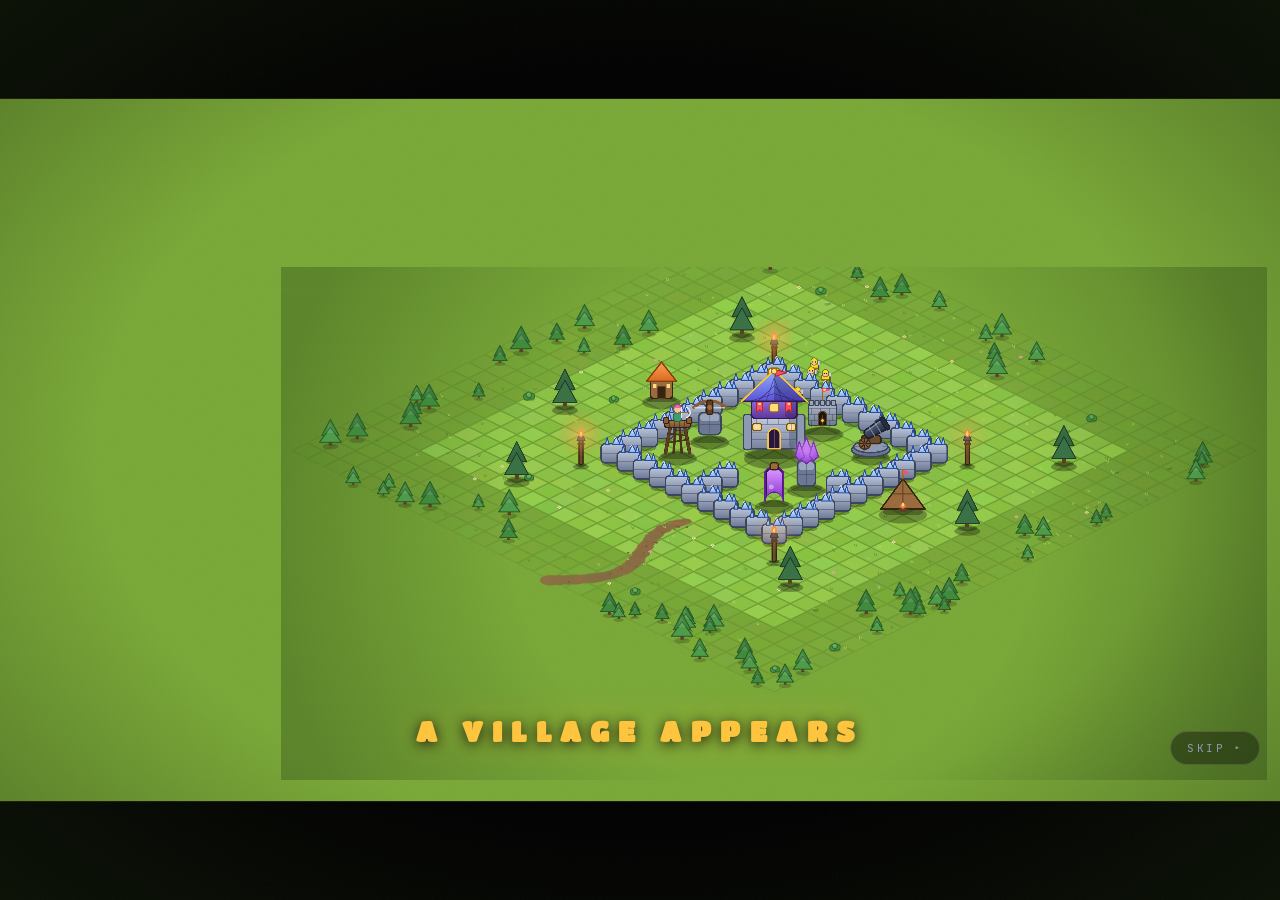
<file: index.html>
<!DOCTYPE html>
<html lang="en">
<head>
<meta charset="UTF-8">
<meta name="viewport" content="width=device-width, initial-scale=1.0, maximum-scale=1.0, user-scalable=no, viewport-fit=cover">
<title>Divy Singhvi — Product Engineer · Raid My Base</title>
<meta name="description" content="Divy Singhvi — product engineer at Gradr, Kubernetes (Minikube) contributor, builder of a 5,000-user Chrome extension. His portfolio is a playable village: read the profile in one click, or raid the base and loot it.">
<meta name="theme-color" content="#10173A">
<meta property="og:title" content="Divy Singhvi — Product Engineer · Raid My Base">
<meta property="og:description" content="Product engineer @ Gradr · Kubernetes contributor · TH15 chief. Read the profile — or three-star it.">
<meta property="og:image" content="https://divy-three-stars.vercel.app/og.png">
<meta property="og:image:width" content="1200">
<meta property="og:image:height" content="630">
<meta name="twitter:card" content="summary_large_image">
<meta name="twitter:image" content="https://divy-three-stars.vercel.app/og.png">
<link rel="icon" href="data:image/svg+xml,%3Csvg xmlns='http://www.w3.org/2000/svg' viewBox='0 0 100 100'%3E%3Cpath d='M50 4 92 18v34c0 26-20 38-42 44C28 90 8 78 8 52V18Z' fill='%2310173A' stroke='%23FFC53D' stroke-width='6'/%3E%3Ctext x='50' y='63' font-size='38' font-family='Arial Black' font-weight='900' fill='%23FFC53D' text-anchor='middle'%3EDS%3C/text%3E%3C/svg%3E">
<link rel="preconnect" href="https://fonts.googleapis.com">
<link rel="preconnect" href="https://fonts.gstatic.com" crossorigin>
<link href="https://fonts.googleapis.com/css2?family=Titan+One&family=Nunito:wght@400;700;800;900&family=JetBrains+Mono:wght@500;700&display=swap" rel="stylesheet">
<link rel="stylesheet" href="styles.css?v=9">
</head>
<body>

<!-- ══════════════ LOADING SCREEN ══════════════ -->
<div class="loader" id="loader" aria-hidden="true">
  <div class="loader-sky"></div>
  <div class="loader-sun"></div>
  <div class="loader-cloud c1"></div>
  <div class="loader-cloud c2"></div>
  <div class="loader-cloud c3"></div>
  <div class="loader-ground"></div>
  <div class="loader-pines" aria-hidden="true"><i></i><i></i><i></i><i></i><i></i><i></i><i></i></div>
  <svg class="loader-shield" viewBox="0 0 100 100" aria-hidden="true">
    <path d="M50 4 92 18v34c0 26-20 38-42 44C28 90 8 78 8 52V18Z" fill="#10173A" stroke="#FFC53D" stroke-width="6"/>
    <text x="50" y="63" font-size="36" font-weight="900" fill="#FFC53D" text-anchor="middle" font-family="Titan One, sans-serif">DS</text>
  </svg>
  <div class="loader-name">DIVY&nbsp;SINGHVI</div>
  <div class="loader-sub">CHIEF OF THE BASE</div>
  <div class="loader-bar"><i id="loaderBar"></i></div>
  <p class="loader-tip" id="loaderTip">Tip: real chiefs know the code.</p>
  <div class="loader-pct mono" id="loaderPct">0%</div>
</div>

<!-- ══════════════ HUD ══════════════ -->
<header class="hud" id="hud" aria-hidden="true">
  <a class="hud-logo" href="#" id="hudHome" aria-label="Divy Singhvi">
    <svg viewBox="0 0 100 100" class="hud-shield" aria-hidden="true"><path d="M50 4 92 18v34c0 26-20 38-42 44C28 90 8 78 8 52V18Z" fill="#10173A" stroke="#FFC53D" stroke-width="6"/><text x="50" y="63" font-size="36" font-weight="900" fill="#FFC53D" text-anchor="middle" font-family="Titan One, sans-serif">DS</text></svg>
    <span class="hud-name">DIVY&nbsp;SINGHVI</span>
  </a>

  <div class="hud-center">
    <div class="hud-phase" id="phaseLabel">SCOUTING THE BASE</div>
    <div class="hud-timer mono" id="timer">3:00</div>
  </div>

  <div class="hud-right">
    <div class="hud-loot mono" title="Gold looted"><i class="dot dot-gold"></i><span id="goldCount">0</span></div>
    <div class="hud-loot mono" title="Elixir looted"><i class="dot dot-elixir"></i><span id="elixirCount">0</span></div>
    <div class="hud-stars" id="hudStars" aria-label="stars earned">
      <svg viewBox="0 0 60 58" class="hud-star" id="star1"><path d="M30 2 L37.8 20.5 L57.8 22.2 L42.6 35.4 L47.1 55 L30 44.6 L12.9 55 L17.4 35.4 L2.2 22.2 L22.2 20.5 Z" fill="url(#sg)" stroke="#9A6A0E" stroke-width="2.5"/><defs><linearGradient id="sg" x1="0" y1="0" x2="0" y2="1"><stop offset="0" stop-color="#FFDE7A"/><stop offset="1" stop-color="#D89A1B"/></linearGradient></defs></svg>
      <svg viewBox="0 0 60 58" class="hud-star" id="star2"><path d="M30 2 L37.8 20.5 L57.8 22.2 L42.6 35.4 L47.1 55 L30 44.6 L12.9 55 L17.4 35.4 L2.2 22.2 L22.2 20.5 Z" fill="url(#sg)" stroke="#9A6A0E" stroke-width="2.5"/></svg>
      <svg viewBox="0 0 60 58" class="hud-star" id="star3"><path d="M30 2 L37.8 20.5 L57.8 22.2 L42.6 35.4 L47.1 55 L30 44.6 L12.9 55 L17.4 35.4 L2.2 22.2 L22.2 20.5 Z" fill="url(#sg)" stroke="#9A6A0E" stroke-width="2.5"/></svg>
    </div>
    <div class="hud-damage mono"><span id="damagePct">0</span>%</div>
    <div class="hud-gems mono" id="hudGems" title="Gems earned"><svg viewBox="0 0 24 24" width="13" height="13" aria-hidden="true"><path d="M12 2l7 6-7 14L5 8z" fill="#59E4E0" stroke="#1E9C99" stroke-width="1.6" stroke-linejoin="round"/></svg> <span id="gemCount">0</span></div>
    <button class="hud-btn hud-btn-profile" id="profileBtn" title="Full profile — the résumé, no raiding required" aria-label="Full profile"><svg viewBox="0 0 24 24" width="14" height="14" aria-hidden="true"><path d="M6 4h12a2 2 0 0 1 2 2v12a2 2 0 0 1-2 2H6a2 2 0 0 1-2-2V6a2 2 0 0 1 2-2z" fill="#F4E7C3" stroke="#7A5000" stroke-width="1.8"/><path d="M8 9h8M8 12.5h8M8 16h5" stroke="#8A6A2E" stroke-width="1.5" stroke-linecap="round"/></svg><span class="hud-btn-label">PROFILE</span></button>
    <button class="hud-btn" id="soundBtn" title="Toggle sound" aria-label="Toggle sound"><span id="soundIcon">♪</span></button>
    <button class="hud-btn" id="logBtn" title="War log" aria-label="War log">☰</button>
    <button class="hud-btn hud-btn-ally" id="allyBtn" title="Request alliance" aria-label="Request alliance">⚔</button>
  </div>
</header>

<!-- ══════════════ THE BATTLEFIELD ══════════════ -->
<canvas id="world" aria-label="The village battlefield. Deploy troops by tapping the grass."></canvas>

<div class="deploy-cursor" id="deployCursor" aria-hidden="true"></div>

<!-- ══════════════ TROOP TRAY ══════════════ -->
<div class="tray" id="tray" aria-hidden="true">
  <div class="tray-army">
    <div class="tray-label mono">ARMY · <span id="housingUsed">0</span>/<span id="housingCap">0</span></div>
    <div class="tray-bar"><i id="housingBar"></i></div>
  </div>
  <div class="tray-troops" id="trayTroops"><!-- injected --></div>
  <button class="tray-end" id="endBtn" title="End raid early">END RAID</button>
</div>

<!-- ══════════════ SCOUT BANNER / CHIEF PROFILE CARD ══════════════ -->
<div class="scout" id="scout" aria-hidden="true">
  <div class="scout-inner">
    <p class="scout-kicker mono">A VILLAGE APPEARS ON THE MAP</p>
    <h1 class="scout-title">DIVY SINGHVI</h1>
    <p class="scout-role">Product Engineer <b>@ Gradr</b> &ensp;·&ensp; Kubernetes Contributor &ensp;·&ensp; TH15 Chief</p>
    <div class="scout-chips">
      <span class="chip"><svg viewBox="0 0 16 16" width="13" height="13" aria-hidden="true"><path fill="currentColor" d="M8 0C3.58 0 0 3.58 0 8c0 3.54 2.29 6.53 5.47 7.59.4.07.55-.17.55-.38 0-.19-.01-.82-.01-1.49-2.01.37-2.53-.49-2.69-.94-.09-.23-.48-.94-.82-1.13-.28-.15-.68-.52-.01-.53.63-.01 1.08.58 1.23.82.72 1.21 1.87.87 2.33.66.07-.52.28-.87.51-1.07-1.78-.2-3.64-.89-3.64-3.95 0-.87.31-1.59.82-2.15-.08-.2-.36-1.02.08-2.12 0 0 .67-.21 2.2.82.64-.18 1.32-.27 2-.27s1.36.09 2 .27c1.53-1.04 2.2-.82 2.2-.82.44 1.1.16 1.92.08 2.12.51.56.82 1.27.82 2.15 0 3.07-1.87 3.75-3.65 3.95.29.25.54.73.54 1.48 0 1.07-.01 1.93-.01 2.2 0 .21.15.46.55.38A8.01 8.01 0 0 0 16 8c0-4.42-3.58-8-8-8"/></svg> Minikube — upstream commits</span>
      <span class="chip"><svg viewBox="0 0 24 24" width="13" height="13" aria-hidden="true"><circle cx="9" cy="8" r="3.4" fill="currentColor"/><circle cx="16.5" cy="9" r="2.7" fill="currentColor" opacity=".65"/><path d="M3 19c.6-3.4 3-5.2 6-5.2s5.4 1.8 6 5.2z" fill="currentColor"/><path d="M14.7 13.6c2.4.2 4.3 1.7 4.8 4.4h-3.4" fill="currentColor" opacity=".65"/></svg> 5,000+ extension users</span>
      <span class="chip"><svg viewBox="0 0 24 24" width="13" height="13" aria-hidden="true"><path d="M7 3h10v2h4c0 4-2 6.5-4.6 7.2A6 6 0 0 1 13 15v3h3v3H8v-3h3v-3a6 6 0 0 1-3.4-2.8C5 11.5 3 9 3 5h4z" fill="currentColor"/></svg> #98 worldwide · WorldQuant IQC</span>
    </div>
    <p class="scout-line">This base is his portfolio. <b>Read it — or raid it.</b></p>
    <div class="scout-actions">
      <button class="scout-btn scout-btn-profile" id="scoutProfile">FULL PROFILE</button>
      <div class="scout-cta" id="scoutCta"><span class="pulse"></span> RAID: PICK A TROOP · TAP THE GRASS</div>
    </div>
    <div class="scout-sublinks mono">
      <a href="story/">story mode</a>&ensp;·&ensp;<a href="mailto:divysinghvi5@gmail.com">contact</a>&ensp;·&ensp;<a href="https://github.com/divysinghvi" target="_blank" rel="noopener">github</a>&ensp;·&ensp;<a href="https://www.linkedin.com/in/divysinghvi/" target="_blank" rel="noopener">linkedin</a>
    </div>
  </div>
</div>

<!-- ══════════════ BUILDING INFO PANEL (the portfolio, inside the mechanic) ══════════════ -->
<aside class="info" id="info" aria-hidden="true">
  <div class="panel-card">
    <button class="info-close" id="infoClose" aria-label="Close">✕</button>
    <div class="info-scroll" id="infoScroll"><!-- injected --></div>
  </div>
</aside>

<!-- ══════════════ FULL PROFILE (the whole résumé — zero gameplay required) ══════════════ -->
<aside class="info profile" id="profile" aria-hidden="true">
  <div class="panel-card">
    <button class="info-close" id="profileClose" aria-label="Close">✕</button>
    <div class="info-scroll" id="profileScroll"><!-- injected --></div>
  </div>
</aside>

<noscript>
  <div style="position:fixed;inset:0;z-index:200;background:#10173A;color:#EDF1FB;padding:8vh 8vw;font-family:sans-serif;overflow:auto">
    <h1>Divy Singhvi — Product Engineer</h1>
    <p>Product Engineer at Gradr (Sweden, remote) · Kubernetes contributor (Minikube) · B.Tech ECE, CTAE Udaipur 2023–2027.</p>
    <p>Built a 5,000+ user price-comparison Chrome extension (FastAPI · Svelte · PostgreSQL) and self-healing microservice infrastructure (Docker · Kubernetes · Prometheus · Grafana). WorldQuant IQC — 2nd prize, #98 worldwide.</p>
    <p>Email: divysinghvi5@gmail.com · <a style="color:#FFC53D" href="https://github.com/divysinghvi">GitHub</a> · <a style="color:#FFC53D" href="https://www.linkedin.com/in/divysinghvi/">LinkedIn</a></p>
    <p>This site is normally a playable village raid — enable JavaScript for the full experience.</p>
  </div>
</noscript>

<!-- ══════════════ BATTLE RESULT ══════════════ -->
<div class="result" id="result" aria-hidden="true">
  <div class="result-card">
    <div class="result-stars" id="resultStars"></div>
    <div class="result-title" id="resultTitle">VILLAGE DESTROYED</div>
    <div class="result-sub" id="resultSub"></div>
    <div class="result-loot">
      <div class="rl"><i class="dot dot-gold"></i><span class="mono" id="rGold">0</span></div>
      <div class="rl"><i class="dot dot-elixir"></i><span class="mono" id="rElixir">0</span></div>
      <div class="rl"><svg viewBox="0 0 24 24" width="15" height="15" aria-hidden="true"><path d="M7 3h10v2h4c0 4-2 6.5-4.6 7.2A6 6 0 0 1 13 15v3h3v3H8v-3h3v-3a6 6 0 0 1-3.4-2.8C5 11.5 3 9 3 5h4z" fill="#FFC53D"/></svg> <span class="mono" id="rTrophies">0</span></div>
      <div class="rl"><svg viewBox="0 0 24 24" width="15" height="15" aria-hidden="true"><path d="M12 1l1.8 6L19 4l-3 5.2 6 .8-5.4 3 3.4 5-6-1.8L12 23l-2-6.8L4 18l3.4-5L2 10l6-.8L5 4l5.2 3z" fill="#FF7A3D"/></svg> <span class="mono" id="rDamage">0%</span></div>
    </div>
    <div class="result-actions">
      <button class="r-btn r-primary" id="raidAgain">RAID AGAIN</button>
      <button class="r-btn r-ally" id="resultProfile">FULL PROFILE</button>
      <button class="r-btn r-share" id="shareBtn">CHALLENGE A FRIEND</button>
      <button class="r-btn r-ghost" id="resultAlly">REQUEST ALLIANCE</button>
    </div>
    <p class="result-hint mono" id="resultHint"></p>
  </div>
</div>

<!-- ══════════════ WAR LOG ══════════════ -->
<div class="warlog" id="warlog" aria-hidden="true">
  <div class="warlog-card">
    <div class="warlog-head">
      <h3>WAR LOG</h3>
      <button class="warlog-close" id="warlogClose">✕</button>
    </div>
    <div class="warlog-body" id="warlogBody"><!-- injected --></div>
    <div class="warlog-foot">
      <div class="wl-stat"><span class="mono" id="wlRaids">0</span><label>RAIDS</label></div>
      <div class="wl-stat"><span class="mono" id="wlStars">0</span><label>★ TOTAL</label></div>
      <div class="wl-stat"><span class="mono" id="wlThree">0</span><label>3-STARS</label></div>
      <div class="wl-stat"><span class="mono" id="wlGems">0</span><label>💎 GEMS</label></div>
      <button class="wl-reset" id="wlReset">RESET VAULT</button>
    </div>
  </div>
</div>

<!-- ══════════════ REQUEST ALLIANCE (contact) ══════════════ -->
<section class="alliance" id="alliance" aria-hidden="true">
  <button class="al-close" id="allyClose" aria-label="Back to the village">✕</button>
  <div class="alliance-inner">
    <p class="al-kicker mono">REQUEST ALLIANCE</p>
    <h2 class="al-title">The builder already has a clan.</h2>
    <p class="al-sub">Happily shipping at Gradr — not looking for a new village. But open-source collabs, side quests, and genuinely hard problems? The gates are open. Replies faster than a rage-quit.</p>
    <a class="al-cta" href="mailto:divysinghvi5@gmail.com">SEND RAID PLANS&ensp;→&ensp;divysinghvi5@gmail.com</a>

    <div class="banner-row">
      <a class="banner" href="https://github.com/divysinghvi" target="_blank" rel="noopener">
        <svg viewBox="0 0 16 16" class="banner-icon" aria-hidden="true"><path fill="currentColor" d="M8 0C3.58 0 0 3.58 0 8c0 3.54 2.29 6.53 5.47 7.59.4.07.55-.17.55-.38 0-.19-.01-.82-.01-1.49-2.01.37-2.53-.49-2.69-.94-.09-.23-.48-.94-.82-1.13-.28-.15-.68-.52-.01-.53.63-.01 1.08.58 1.23.82.72 1.21 1.87.87 2.33.66.07-.52.28-.87.51-1.07-1.78-.2-3.64-.89-3.64-3.95 0-.87.31-1.59.82-2.15-.08-.2-.36-1.02.08-2.12 0 0 .67-.21 2.2.82.64-.18 1.32-.27 2-.27s1.36.09 2 .27c1.53-1.04 2.2-.82 2.2-.82.44 1.1.16 1.92.08 2.12.51.56.82 1.27.82 2.15 0 3.07-1.87 3.75-3.65 3.95.29.25.54.73.54 1.48 0 1.07-.01 1.93-.01 2.2 0 .21.15.46.55.38A8.01 8.01 0 0 0 16 8c0-4.42-3.58-8-8-8"/></svg>
        <span>GitHub</span>
      </a>
      <a class="banner" href="https://www.linkedin.com/in/divysinghvi/" target="_blank" rel="noopener">
        <svg viewBox="0 0 24 24" class="banner-icon" aria-hidden="true"><path fill="currentColor" d="M20.45 20.45h-3.55v-5.57c0-1.33-.03-3.04-1.85-3.04-1.86 0-2.14 1.45-2.14 2.94v5.67H9.35V9h3.41v1.56h.05c.48-.9 1.64-1.85 3.37-1.85 3.6 0 4.27 2.37 4.27 5.46zM5.34 7.43a2.06 2.06 0 1 1 0-4.13 2.06 2.06 0 0 1 0 4.13M7.12 20.45H3.55V9h3.57zM22.22 0H1.77C.79 0 0 .77 0 1.72v20.55C0 23.23.79 24 1.77 24h20.45c.98 0 1.78-.77 1.78-1.73V1.72C24 .77 23.2 0 22.22 0"/></svg>
        <span>LinkedIn</span>
      </a>
      <a class="banner" href="https://divysinghvi.vercel.app" target="_blank" rel="noopener">
        <svg viewBox="0 0 24 24" class="banner-icon" aria-hidden="true"><path fill="currentColor" d="M14 2H6a2 2 0 0 0-2 2v16a2 2 0 0 0 2 2h12a2 2 0 0 0 2-2V8zm4 18H6V4h7v5h5zM8 12h8v2H8zm0 4h8v2H8z"/></svg>
        <span>Resume</span>
      </a>
    </div>
  </div>
  <footer class="footer">
    <p style="margin-bottom:14px"><a class="story-link" href="story/">Prefer to watch? <b>Story Mode</b> — the scroll-film version of this base</a></p>
    <p>Built by Divy Singhvi. Original art, drawn line by line on a canvas — no game assets borrowed.</p>
    <p class="footer-hint mono">real chiefs know: ↑↑↓↓←→←→BA · hogrider · pekka · rage · freeze · ?auto · triple-tap the Town Hall</p>
  </footer>
</section>

<!-- ══════════════ OVERLAYS ══════════════ -->
<div class="toast-zone" id="toastZone" aria-live="polite"></div>
<div class="star-toast" id="starToast" aria-hidden="true"></div>
<div class="egg-layer" id="eggLayer" aria-hidden="true"></div>
<div class="grain" aria-hidden="true"></div>
<div class="vignette" aria-hidden="true"></div>
<div class="flash" id="flash" aria-hidden="true"></div>

<!-- ══════════════ CINEMATIC APPROACH OVERLAY ══════════════ -->
<div class="cinem-bars" id="cinemBars" aria-hidden="true"><i></i><i></i></div>
<div class="cinem-cap" id="cinemCap" aria-hidden="true"></div>
<button class="cinem-skip" id="cinemSkip" aria-label="Skip cinematic">SKIP&ensp;▸</button>

<script src="game.js?v=16"></script>
</body>
</html>
</file>
<file: styles.css>
/* ═══════════ THREE STARS — playable raid · Divy Singhvi ═══════════ */

:root{
  --night-deep:#080D1F;
  --night:#10173A;
  --night-low:#1B2450;
  --moon:#E8EFFA;
  --gold:#FFC53D;
  --gold-deep:#C98F1B;
  --gold-glow:#FFDE7A;
  --elixir:#C06CF5;
  --elixir-deep:#7E2BC8;
  --stone:#9AA6BC;
  --flame:#FF7A3D;
  --danger:#FF4D5E;
  --parchment:#F4E7C3;
  --parchment-dark:#E2CD9C;
  --ink:#382913;
  --cream:#FFEFD8;
  --text:#EDF1FB;
  --text-dim:#A9B4D4;
  --hud-h:58px;
  --grass:#3F7A4C;
}

*{margin:0;padding:0;box-sizing:border-box}
html,body{height:100%;overflow:hidden;background:#080D1F}
body{
  color:var(--text);
  font-family:"Nunito",system-ui,sans-serif;
  font-weight:600;
  -webkit-tap-highlight-color:transparent;
  -webkit-user-select:none;user-select:none;
  -webkit-font-smoothing:antialiased;
  touch-action:none;
}
.mono{font-family:"JetBrains Mono",monospace}
button{font-family:inherit;cursor:pointer;border:none;background:none;color:inherit}
svg{display:block}
::selection{background:var(--gold);color:var(--night)}

/* ─────────── overlays ─────────── */
.grain{
  position:fixed;inset:0;pointer-events:none;z-index:70;opacity:.05;
  background-image:url("data:image/svg+xml,%3Csvg xmlns='http://www.w3.org/2000/svg' width='160' height='160'%3E%3Cfilter id='n'%3E%3CfeTurbulence type='fractalNoise' baseFrequency='0.9' numOctaves='2'/%3E%3C/filter%3E%3Crect width='160' height='160' filter='url(%23n)' opacity='1'/%3E%3C/svg%3E");
}
.vignette{
  position:fixed;inset:0;pointer-events:none;z-index:69;
  background:radial-gradient(ellipse at center,transparent 55%,rgba(4,7,18,.55) 100%);
}
.flash{
  position:fixed;inset:0;pointer-events:none;z-index:71;opacity:0;
  background:#fff;mix-blend-mode:screen;
}

/* ─────────── cinematic approach (one-shot intro) ─────────── */
.cinem-bars{position:fixed;inset:0;z-index:58;pointer-events:none;opacity:0;transition:opacity .6s ease}
.cinem-bars.on{opacity:1}
.cinem-bars i{position:absolute;left:0;right:0;height:0;background:#000;display:block;transition:height .85s cubic-bezier(.2,.9,.3,1)}
.cinem-bars i:first-child{top:0;border-bottom:1px solid rgba(255,197,61,.12)}
.cinem-bars i:last-child{bottom:0;border-top:1px solid rgba(255,197,61,.12)}
.cinem-bars.on i{height:11vh}
.cinem-cap{
  position:fixed;left:0;right:0;bottom:17vh;z-index:59;text-align:center;pointer-events:none;
  font-family:"Titan One";font-size:clamp(13px,2.4vw,28px);color:var(--gold);letter-spacing:.34em;
  text-shadow:0 2px 14px rgba(0,0,0,.85),0 0 36px rgba(255,197,61,.45);
  opacity:0;transition:opacity .55s ease;
}
.cinem-skip{
  position:fixed;right:20px;bottom:15vh;z-index:60;
  font-family:"JetBrains Mono";font-size:11px;letter-spacing:.22em;color:var(--text-dim);
  background:rgba(0,0,0,.4);border:1.5px solid rgba(255,255,255,.18);border-radius:99px;
  padding:9px 16px;opacity:0;transition:opacity .5s ease,background .2s ease,color .2s ease;pointer-events:none;
}
.cinem-skip:hover{color:var(--gold);background:rgba(255,197,61,.12)}
@media (max-width:760px){ .cinem-bars.on i{height:9vh} .cinem-cap{bottom:15vh;letter-spacing:.24em} }

/* ─────────── canvas ─────────── */
#world{
  position:fixed;inset:0;width:100%;height:100%;z-index:1;
  display:block;touch-action:none;cursor:crosshair;
  background:linear-gradient(180deg,#0B1430 0%,#13204A 45%,#1A2C3E 100%);
}
.deploy-cursor{
  position:fixed;width:46px;height:46px;z-index:5;pointer-events:none;
  transform:translate(-50%,-50%);opacity:0;transition:opacity .12s ease;
}
.deploy-cursor.on{opacity:1}
.deploy-cursor::before{
  content:"";position:absolute;inset:0;border-radius:50%;
  border:2.5px dashed var(--gold);animation:spin 3s linear infinite;
}
.deploy-cursor.invalid::before{border-color:var(--danger)}
.deploy-cursor.invalid::after{background:radial-gradient(circle,rgba(255,77,94,.5),transparent 70%)}
.deploy-cursor::after{
  content:"";position:absolute;inset:11px;border-radius:50%;
  background:radial-gradient(circle,rgba(255,197,61,.5),transparent 70%);
}
@keyframes spin{to{transform:rotate(360deg)}}

/* ─────────── HUD ─────────── */
.hud{
  position:fixed;top:0;left:0;right:0;height:var(--hud-h);z-index:60;
  display:flex;align-items:center;justify-content:space-between;
  padding:0 clamp(10px,2vw,22px);
  background:linear-gradient(180deg,rgba(6,10,24,.88),rgba(6,10,24,0));
  opacity:0;transform:translateY(-14px);
  transition:opacity .6s ease,transform .6s ease;
  pointer-events:none;
}
.hud.on{opacity:1;transform:none}
.hud > *{pointer-events:auto}
.hud-logo{display:flex;align-items:center;gap:9px;text-decoration:none}
.hud-shield{width:32px;height:32px;filter:drop-shadow(0 2px 6px rgba(0,0,0,.5))}
.hud-name{font-family:"Titan One";font-size:14px;letter-spacing:.06em;color:var(--text);white-space:nowrap}
.hud-center{display:flex;flex-direction:column;align-items:center;gap:3px;min-width:0}
.hud-phase{
  font-family:"Titan One";font-size:11px;letter-spacing:.14em;color:var(--gold);
  text-shadow:0 1px 4px rgba(0,0,0,.6);white-space:nowrap;
}
.hud-timer{
  font-size:15px;font-weight:700;color:var(--text);letter-spacing:.04em;
  text-shadow:0 0 12px rgba(255,197,61,.3);
}
.hud-timer.warn{color:var(--danger);animation:pulse 1s ease-in-out infinite}
@keyframes pulse{50%{opacity:.5}}
.hud-right{display:flex;align-items:center;gap:clamp(6px,1.2vw,14px)}
.hud-loot{display:flex;align-items:center;gap:5px;font-size:12px;font-weight:700;color:var(--text-dim);white-space:nowrap}
.dot{width:10px;height:10px;border-radius:50%;display:inline-block;flex-shrink:0}
.dot-gold{background:radial-gradient(circle at 35% 30%,var(--gold-glow),var(--gold-deep));box-shadow:0 0 6px rgba(255,197,61,.7)}
.dot-elixir{background:radial-gradient(circle at 35% 30%,#E0A9FF,var(--elixir-deep));box-shadow:0 0 6px rgba(192,108,245,.7)}
.hud-stars{display:flex;gap:3px}
.hud-star path,.result-stars svg path,.wl-stars svg path,.star-toast path{fill:#FFC53D}
.hud-star{width:19px;height:18px;opacity:.2;filter:grayscale(1) brightness(.5);transform:scale(.9);transition:filter .25s ease,transform .25s ease}
.hud-star.earned{opacity:1;filter:none;transform:scale(1)}
.hud-damage{font-size:14px;font-weight:700;color:var(--danger);min-width:38px;text-align:right;text-shadow:0 0 12px rgba(255,77,94,.5)}
.hud-gems{font-size:12px;font-weight:700;color:var(--gold);white-space:nowrap}
.hud-btn{
  width:32px;height:32px;border-radius:9px;font-size:15px;color:var(--text-dim);
  background:rgba(255,255,255,.06);border:1.5px solid rgba(255,255,255,.12);
  display:flex;align-items:center;justify-content:center;transition:all .15s ease;
}
.hud-btn:hover{background:rgba(255,197,61,.15);color:var(--gold);border-color:rgba(255,197,61,.4)}
.hud-btn-ally{color:var(--gold)}
.hud-btn-profile{
  width:auto;padding:0 12px;gap:6px;color:#4A3116;font-size:13px;
  background:linear-gradient(180deg,var(--gold-glow),var(--gold-deep));
  border-color:#9A6A0E;
}
.hud-btn-profile:hover{color:#33210E;background:linear-gradient(180deg,#FFE9A8,var(--gold))}
.hud-btn-label{font-family:"Titan One";font-size:10.5px;letter-spacing:.06em}

/* ─────────── loading ─────────── */
.loader{
  position:fixed;inset:0;z-index:120;display:flex;flex-direction:column;align-items:center;justify-content:center;gap:14px;
  background:linear-gradient(180deg,#6FB9FF 0%,#BFE2FF 56%,#4E9C3F 56.3%,#2F6B33 100%);overflow:hidden;
}
.loader-sun{
  position:absolute;top:8vh;left:50%;translate:-50% 0;width:120px;height:120px;border-radius:50%;
  background:radial-gradient(circle at 40% 35%,#FFF3D6,#FFC46B 65%,#FF9C4A);filter:blur(2px);opacity:.85;
}
.loader-clouds{position:absolute;inset:0}
.loader-shield{width:clamp(80px,11vw,128px);filter:drop-shadow(0 10px 24px rgba(0,0,0,.35));position:relative;z-index:2;animation:floaty 2.6s ease-in-out infinite}
@keyframes floaty{50%{transform:translateY(-10px)}}
.loader-name{font-family:"Titan One";font-size:clamp(22px,3.6vw,38px);color:#fff;-webkit-text-stroke:2px #1F3D63;text-shadow:0 4px 0 rgba(0,0,0,.25);letter-spacing:.04em;z-index:2}
.loader-sub{font-family:"JetBrains Mono";font-size:11px;letter-spacing:.24em;color:#14340F;font-weight:700;z-index:2}
.loader-bar{width:min(64vw,420px);height:14px;border-radius:99px;background:rgba(0,0,0,.3);border:3px solid rgba(255,255,255,.65);overflow:hidden;z-index:2}
.loader-bar i{display:block;height:100%;width:0;background:linear-gradient(90deg,var(--gold-deep),var(--gold-glow));border-radius:99px}
.loader-tip{font-family:"JetBrains Mono";font-size:11.5px;color:#14340F;font-weight:700;background:rgba(255,255,255,.5);padding:6px 13px;border-radius:99px;z-index:2}
.loader-pct{position:absolute;bottom:5vh;font-size:11px;color:#14340F;font-weight:700;z-index:2}

/* ─────────── scout banner ─────────── */
.scout{
  position:fixed;inset:0;z-index:40;display:flex;align-items:center;justify-content:center;
  background:radial-gradient(ellipse at center,rgba(8,13,31,.35),rgba(8,13,31,.7));
  pointer-events:none;opacity:0;transition:opacity .6s ease;
}
.scout.on{opacity:1}
.scout-inner{max-width:min(92vw,760px);text-align:center;padding:0 5vw}
.scout-kicker{font-size:clamp(10px,1.4vw,12.5px);letter-spacing:.26em;color:var(--text-dim);margin-bottom:2.4vh}
.scout-title{
  font-family:"Titan One";font-size:clamp(48px,11vw,140px);line-height:.9;color:var(--gold);
  text-shadow:0 5px 0 var(--gold-deep),0 12px 0 rgba(0,0,0,.35),0 26px 80px rgba(255,197,61,.3);
  -webkit-text-stroke:3px #7A5000;letter-spacing:.01em;
}
.scout-sub{margin-top:3vh;font-size:clamp(15px,2vw,22px);font-weight:800;color:var(--text)}
.scout-sub b{color:var(--gold-glow)}
.scout-role{margin-top:2.6vh;font-size:clamp(14px,1.9vw,21px);font-weight:800;color:var(--text)}
.scout-role b{color:var(--gold-glow)}
.scout-chips{display:flex;gap:10px;justify-content:center;flex-wrap:wrap;margin-top:2vh}
.chip{
  font-size:clamp(11px,1.3vw,13.5px);font-weight:800;color:var(--text);
  background:rgba(255,197,61,.1);border:2px solid rgba(255,197,61,.4);
  border-radius:99px;padding:7px 14px;white-space:nowrap;
}
.scout-line{margin-top:2.2vh;font-size:clamp(13px,1.6vw,17px);color:var(--text-dim);line-height:1.7}
.scout-line b{color:var(--text)}
.scout-actions{display:flex;flex-direction:column;align-items:center;gap:14px;margin-top:3.2vh}
.scout-btn{
  font-family:"Titan One";font-size:clamp(13px,1.7vw,17px);color:#fff;letter-spacing:.03em;
  background:linear-gradient(180deg,#67B94C,#3D8A2E);border:3px solid #276018;border-radius:14px;
  padding:14px 24px;box-shadow:0 5px 0 #276018,0 12px 26px rgba(0,0,0,.35);
  transition:transform .12s ease;
}
.scout-btn:hover{transform:translateY(-2px)}
.scout-btn:active{transform:translateY(2px);box-shadow:0 2px 0 #276018}
.scout-sublinks{margin-top:2.6vh;font-size:11px;letter-spacing:.08em;color:var(--text-dim)}
.scout-sublinks a{color:var(--gold);text-decoration:none}
.scout-sublinks a:hover{text-decoration:underline}
.scout .scout-sublinks,.scout .scout-actions,.scout .scout-chips{pointer-events:auto}
.scout-cta{
  margin-top:4vh;display:inline-flex;align-items:center;gap:12px;
  font-family:"JetBrains Mono";font-size:clamp(11px,1.4vw,13.5px);letter-spacing:.14em;color:var(--gold);
  background:rgba(255,197,61,.1);border:2px solid rgba(255,197,61,.4);border-radius:99px;padding:12px 22px;
  animation:bob 2.2s ease-in-out infinite;
}
@keyframes bob{50%{transform:translateY(-5px)}}
.scout .pulse{width:10px;height:10px;border-radius:50%;background:var(--gold);box-shadow:0 0 0 0 rgba(255,197,61,.6);animation:ping 1.8s ease-out infinite}
@keyframes ping{0%{box-shadow:0 0 0 0 rgba(255,197,61,.6)}100%{box-shadow:0 0 0 16px rgba(255,197,61,0)}}
.scout.hide{opacity:0}

/* ─────────── troop tray ─────────── */
.tray{
  position:fixed;left:50%;bottom:0;translate:-50% 0;z-index:55;
  display:flex;align-items:flex-end;gap:clamp(8px,1.4vw,18px);
  padding:10px clamp(10px,2vw,22px) 14px;
  transform:translateY(120%);transition:transform .5s cubic-bezier(.2,.9,.3,1.2);
  pointer-events:none;
}
.tray.on{transform:translateY(0)}
.tray > *{pointer-events:auto}
.tray-army{display:flex;flex-direction:column;gap:5px;min-width:96px;margin-bottom:6px}
.tray-label{font-size:9.5px;letter-spacing:.14em;color:var(--text-dim)}
.tray-label span{color:var(--gold)}
.tray-bar{height:6px;border-radius:99px;background:rgba(255,255,255,.12);overflow:hidden}
.tray-bar i{display:block;height:100%;width:0;border-radius:99px;background:linear-gradient(90deg,var(--gold-deep),var(--gold-glow));transition:width .3s ease}
.tray-troops{display:flex;gap:clamp(6px,1vw,12px);align-items:flex-end;max-width:62vw;overflow-x:auto;scrollbar-width:none;padding-bottom:2px}
.tray-troops::-webkit-scrollbar{display:none}
.troop-btn{
  position:relative;width:clamp(52px,7vw,68px);flex-shrink:0;
  display:flex;flex-direction:column;align-items:center;gap:3px;
  border-radius:13px;padding:6px 3px 4px;
  background:linear-gradient(180deg,rgba(23,31,69,.92),rgba(12,18,42,.92));
  border:2.5px solid #2A3560;transition:all .15s ease;opacity:.55;
}
.troop-btn:hover{opacity:.9;transform:translateY(-3px)}
.troop-btn.selected{
  opacity:1;border-color:var(--gold);box-shadow:0 0 18px rgba(255,197,61,.4),0 6px 14px rgba(0,0,0,.4);transform:translateY(-5px);
}
.troop-btn.empty{opacity:.25;filter:grayscale(.8)}
.troop-btn canvas{width:42px;height:42px;image-rendering:auto}
.troop-name{font-family:"Titan One";font-size:8.5px;color:var(--text);letter-spacing:.02em;line-height:1}
.troop-count{
  position:absolute;top:-7px;right:-5px;min-width:20px;height:20px;border-radius:99px;
  background:linear-gradient(180deg,#5D8DF6,#2D57C8);border:2px solid #16306B;
  font-family:"Titan One";font-size:10px;color:#fff;display:flex;align-items:center;justify-content:center;padding:0 4px;
}
.troop-cost{font-size:8px;color:var(--gold);font-weight:700;line-height:1}
.troop-btn.empty .troop-count{background:rgba(60,70,90,.7)}
.tray-end{
  font-family:"Titan One";font-size:11px;color:#fff;letter-spacing:.05em;
  background:linear-gradient(180deg,#B03A2E,#7E2418);border:2.5px solid #5C1610;border-radius:13px;
  padding:10px 12px;margin-bottom:6px;box-shadow:0 5px 0 #5C1610;align-self:flex-end;
}
.tray-end:active{transform:translateY(3px);box-shadow:0 2px 0 #5C1610}

/* ─────────── building info panel ─────────── */
/* intel + profile live in centered cards, same language as result/war log — no drawers */
.info{
  position:fixed;inset:0;z-index:65;
  display:flex;align-items:center;justify-content:center;
  background:rgba(5,9,20,.72);
  opacity:0;pointer-events:none;transition:opacity .22s ease;
}
.info.on{opacity:1;pointer-events:auto}
.panel-card{
  position:relative;width:min(520px,94vw);max-height:86vh;
  display:flex;flex-direction:column;overflow:hidden;
  background:linear-gradient(180deg,#171F45,#101736);
  border:3px solid #6B4A2B;border-radius:20px;
  box-shadow:inset 0 0 0 2px rgba(255,222,122,.22),0 24px 70px rgba(0,0,0,.6);
  transform:scale(.94) translateY(10px);
  transition:transform .22s cubic-bezier(.2,.9,.3,1.2);
}
.info.on .panel-card{transform:none}
.info-close{
  position:absolute;top:14px;right:14px;width:34px;height:34px;border-radius:50%;
  background:rgba(255,255,255,.08);border:1.5px solid rgba(255,255,255,.15);font-size:15px;color:var(--text-dim);z-index:2;
}
.info-close:hover{background:rgba(255,77,94,.2);color:var(--danger)}
.info-scroll{overflow-y:auto;padding:52px 26px 32px;scrollbar-width:thin;scrollbar-color:rgba(255,197,61,.3) transparent}
.info-scroll::-webkit-scrollbar{width:6px}
.info-scroll::-webkit-scrollbar-thumb{background:rgba(255,197,61,.3);border-radius:3px}
.info-art{width:120px;height:120px;margin:0 auto 18px;display:block}
.info-lvl{
  display:inline-block;font-family:"Titan One";font-size:11px;color:#fff;margin:0 auto 16px;
  background:linear-gradient(180deg,#5D8DF6,#2D57C8);border:2.5px solid #16306B;border-radius:10px;padding:5px 11px;
}
.info-title{font-family:"Titan One";font-size:clamp(22px,3vw,30px);color:var(--text);line-height:1.05}
.info-role{font-size:14px;font-weight:800;color:var(--elixir);margin-top:6px}
.info-dates{font-family:"JetBrains Mono";font-size:10.5px;letter-spacing:.12em;color:var(--gold);margin-top:10px}
.info-stack{font-family:"JetBrains Mono";font-size:10px;letter-spacing:.16em;color:var(--gold-deep);margin-top:10px}
.info-desc{font-size:14px;color:var(--text-dim);line-height:1.65;margin-top:14px}
.info-desc b{color:var(--text)}
.info-desc .hl{color:var(--gold-glow);font-weight:800}
.info-list{list-style:none;margin-top:14px;display:flex;flex-direction:column;gap:9px}
.info-list li{font-size:13.5px;color:var(--text-dim);line-height:1.55;padding-left:18px;position:relative}
.info-list li::before{content:"➤";position:absolute;left:0;top:1px;font-size:10px;color:var(--gold-deep)}
.info-list b{color:var(--text)}
.info-badges{display:flex;flex-wrap:wrap;gap:8px;margin-top:16px}
.info-badge{font-size:12px;font-weight:800;color:var(--text);background:rgba(255,197,61,.1);border:2px solid rgba(255,197,61,.4);border-radius:99px;padding:7px 13px}
.info-hp{margin-top:18px;font-family:"JetBrains Mono";font-size:11px;color:var(--text-dim)}
.info-hp b{color:var(--danger)}
.info-looted{
  margin-top:18px;padding:12px 14px;border-radius:12px;font-weight:800;font-size:13px;text-align:center;
  background:linear-gradient(180deg,rgba(255,197,61,.18),rgba(255,197,61,.06));
  border:2px solid rgba(255,197,61,.45);color:var(--gold-glow);
}

/* ─────────── full profile panel ─────────── */
.profile{z-index:82}
.profile .panel-card{width:min(580px,96vw)}
.p-head{text-align:center;margin-bottom:10px}
.p-name{font-family:"Titan One";font-size:clamp(26px,3.4vw,36px);color:var(--gold);text-shadow:0 3px 0 var(--gold-deep),0 6px 0 rgba(0,0,0,.3)}
.p-role{font-size:15px;font-weight:800;color:var(--text);margin-top:6px}
.p-role b{color:var(--gold-glow)}
.p-meta{font-family:"JetBrains Mono";font-size:10.5px;letter-spacing:.14em;color:var(--text-dim);margin-top:8px}
.p-links{display:flex;gap:10px;justify-content:center;flex-wrap:wrap;margin-top:16px}
.p-link{
  font-family:"Titan One";font-size:12px;color:#fff;text-decoration:none;
  background:linear-gradient(180deg,#5D8DF6,#2D57C8);border:2.5px solid #16306B;border-radius:11px;
  padding:9px 14px;box-shadow:0 4px 0 #16306B;transition:transform .12s ease;display:inline-flex;align-items:center;gap:7px;
}
.p-link:hover{transform:translateY(-2px)}
.p-link.gold{background:linear-gradient(180deg,#67B94C,#3D8A2E);border-color:#276018;box-shadow:0 4px 0 #276018}
.p-sect{
  font-family:"Titan One";font-size:13px;letter-spacing:.15em;color:var(--gold);
  margin:26px 0 4px;padding-bottom:8px;border-bottom:2px solid rgba(255,197,61,.25);
}
.p-job{padding:14px 0 4px;border-bottom:1px solid rgba(255,255,255,.06)}
.p-job-head{display:flex;align-items:baseline;justify-content:space-between;gap:10px;flex-wrap:wrap}
.p-job-title{font-family:"Titan One";font-size:16px;color:var(--text)}
.p-job-title small{font-family:"Nunito";font-size:12px;font-weight:800;color:var(--elixir)}
.p-job-date{font-family:"JetBrains Mono";font-size:10px;letter-spacing:.1em;color:var(--gold);white-space:nowrap}
.p-job ul{list-style:none;margin:8px 0 10px}
.p-job li{font-size:13px;color:var(--text-dim);line-height:1.6;padding-left:16px;position:relative}
.p-job li::before{content:"➤";position:absolute;left:0;top:2px;font-size:9px;color:var(--gold-deep)}
.p-job li b{color:var(--text)}
.p-skills{display:flex;flex-wrap:wrap;gap:8px;margin-top:12px}
.p-skill{
  display:inline-flex;align-items:center;gap:7px;font-size:12px;font-weight:800;color:var(--text);
  background:rgba(255,255,255,.05);border:2px solid #2A3560;border-radius:99px;padding:6px 12px;
}
.p-skill i{width:9px;height:9px;border-radius:50%;display:inline-block}
.p-skill small{font-family:"JetBrains Mono";font-size:9px;color:var(--gold)}
.p-note{margin-top:22px;padding:12px 14px;border-radius:12px;font-weight:800;font-size:12.5px;text-align:center;
  background:linear-gradient(180deg,rgba(255,197,61,.16),rgba(255,197,61,.05));
  border:2px solid rgba(255,197,61,.4);color:var(--gold-glow)}
.r-ghost{color:var(--text-dim);background:rgba(255,255,255,.06);border-color:rgba(255,255,255,.18);box-shadow:0 6px 0 rgba(255,255,255,.1)}

/* ─────────── result ─────────── */
.result{
  position:fixed;inset:0;z-index:80;display:flex;align-items:center;justify-content:center;
  background:radial-gradient(ellipse at center,rgba(8,13,31,.6),rgba(8,13,31,.92));
  opacity:0;pointer-events:none;transition:opacity .3s ease;
}
.result.on{opacity:1;pointer-events:auto}
.result-card{
  width:min(440px,92vw);text-align:center;
  background:linear-gradient(180deg,#171F45,#101736);border:3px solid #6B4A2B;border-radius:22px;
  padding:32px 26px 26px;box-shadow:inset 0 0 0 2px rgba(255,222,122,.22),inset 0 0 60px rgba(0,0,0,.35),0 24px 70px rgba(0,0,0,.6);
  transform:scale(.9);transition:transform .4s cubic-bezier(.2,.9,.3,1.3);
}
.result.on .result-card{transform:scale(1)}
.result-stars{display:flex;gap:14px;justify-content:center;margin-bottom:16px}
.result-stars svg{width:54px;height:52px;opacity:.2;filter:grayscale(1);transform:scale(.8)}
.result-stars svg.earned{opacity:1;filter:none;transform:scale(1);animation:starpop .6s cubic-bezier(.2,.9,.3,1.6) both}
.result-stars svg.earned:nth-child(2){animation-delay:.18s}
.result-stars svg.earned:nth-child(3){animation-delay:.36s}
@keyframes starpop{0%{transform:scale(0) rotate(-40deg)}60%{transform:scale(1.3) rotate(8deg)}100%{transform:scale(1) rotate(0)}}
.result-title{font-family:"Titan One";font-size:clamp(26px,5vw,40px);color:var(--gold);text-shadow:0 4px 0 var(--gold-deep),0 8px 0 rgba(0,0,0,.3)}
.result-sub{margin-top:8px;font-size:14px;color:var(--text-dim);line-height:1.6}
.result-loot{display:flex;gap:14px;justify-content:center;flex-wrap:wrap;margin-top:20px;font-size:14px;font-weight:800;color:var(--text)}
.result-loot .rl{display:flex;align-items:center;gap:6px;background:rgba(255,255,255,.05);border-radius:10px;padding:7px 12px}
.result-actions{display:flex;gap:12px;justify-content:center;margin-top:24px;flex-wrap:wrap}
.r-btn{font-family:"Titan One";font-size:14px;border-radius:14px;padding:14px 22px;border-width:3px;border-style:solid;transition:transform .12s ease,box-shadow .12s ease}
.r-btn:active{transform:translateY(2px)}
.r-primary{color:#fff;background:linear-gradient(180deg,#67B94C,#3D8A2E);border-color:#276018;box-shadow:0 6px 0 #276018}
.r-ally{color:#fff;background:linear-gradient(180deg,#5D8DF6,#2D57C8);border-color:#16306B;box-shadow:0 6px 0 #16306B}
.r-share{color:#4A3116;background:linear-gradient(180deg,var(--gold-glow),var(--gold-deep));border-color:#9A6A0E;box-shadow:0 6px 0 #9A6A0E}
.result-hint{margin-top:18px;font-size:10.5px;color:var(--text-dim)}

/* ─────────── war log ─────────── */
.warlog{position:fixed;inset:0;z-index:78;display:flex;align-items:center;justify-content:center;background:rgba(8,13,31,.8);opacity:0;pointer-events:none;transition:opacity .25s ease}
.warlog.on{opacity:1;pointer-events:auto}
.warlog-card{width:min(520px,94vw);max-height:84vh;display:flex;flex-direction:column;background:linear-gradient(180deg,#171F45,#101736);border:3px solid #6B4A2B;border-radius:20px;overflow:hidden;box-shadow:inset 0 0 0 2px rgba(255,222,122,.22),0 24px 70px rgba(0,0,0,.6)}
.warlog-head{display:flex;align-items:center;justify-content:space-between;padding:18px 22px;border-bottom:2px solid #2A3560}
.warlog-head h3{font-family:"Titan One";font-size:18px;color:var(--gold);letter-spacing:.04em}
.warlog-close{width:32px;height:32px;border-radius:50%;background:rgba(255,255,255,.08);font-size:15px;color:var(--text-dim)}
.warlog-close:hover{background:rgba(255,77,94,.2);color:var(--danger)}
.warlog-body{overflow-y:auto;padding:14px 22px;flex:1;scrollbar-width:thin;scrollbar-color:rgba(255,197,61,.3) transparent}
.warlog-body::-webkit-scrollbar{width:6px}
.warlog-body::-webkit-scrollbar-thumb{background:rgba(255,197,61,.3);border-radius:3px}
.wl-row{display:flex;align-items:center;gap:12px;padding:10px 0;border-bottom:1px solid rgba(255,255,255,.06)}
.wl-stars{display:flex;gap:2px}
.wl-stars svg{width:16px;height:15px;opacity:.2}
.wl-stars svg.e{opacity:1}
.wl-meta{flex:1;min-width:0}
.wl-title{font-family:"Titan One";font-size:13px;color:var(--text)}
.wl-sub{font-size:11px;color:var(--text-dim)}
.wl-loot{font-family:"JetBrains Mono";font-size:11px;color:var(--gold);white-space:nowrap}
.wl-empty{padding:30px;text-align:center;color:var(--text-dim);font-size:13px}
.warlog-foot{display:flex;gap:10px;flex-wrap:wrap;align-items:center;padding:14px 22px;border-top:2px solid #2A3560}
.wl-stat{display:flex;flex-direction:column;align-items:center;gap:2px;flex:1;min-width:64px}
.wl-stat span{font-family:"Titan One";font-size:18px;color:var(--gold)}
.wl-stat label{font-size:9px;letter-spacing:.1em;color:var(--text-dim)}
.wl-reset{font-family:"JetBrains Mono";font-size:10px;color:var(--danger);background:rgba(255,77,94,.1);border:1.5px solid rgba(255,77,94,.3);border-radius:8px;padding:7px 10px;margin-top:6px;width:100%}

/* ─────────── alliance / footer ─────────── */
.alliance{
  position:fixed;inset:0;z-index:75;overflow-y:auto;
  background:linear-gradient(180deg,var(--cream) 0%,#FBEBCD 30%,var(--parchment) 62%,var(--parchment-dark) 100%);
  color:var(--ink);opacity:0;pointer-events:none;transition:opacity .4s ease;
}
.alliance.on{opacity:1;pointer-events:auto}
.alliance-inner{max-width:860px;margin:0 auto;text-align:center;padding:16vh 6vw 0}
.al-kicker{font-family:"JetBrains Mono";font-size:12px;letter-spacing:.28em;color:#A0722B;margin-bottom:16px}
.al-title{font-family:"Titan One";font-size:clamp(30px,5.4vw,60px);line-height:1.05;color:var(--ink);text-shadow:0 3px 0 rgba(255,255,255,.5)}
.al-sub{margin-top:18px;font-size:clamp(14px,1.8vw,18px);color:#6B5637;line-height:1.7}
.al-cta{display:inline-block;margin-top:34px;font-family:"Titan One";font-size:clamp(13px,1.6vw,17px);text-decoration:none;color:#fff;background:linear-gradient(180deg,#67B94C,#3D8A2E);border:3px solid #276018;border-radius:16px;padding:16px 26px;box-shadow:0 6px 0 #276018,0 14px 30px rgba(0,0,0,.25);transition:transform .15s ease,box-shadow .15s ease}
.al-cta:hover{transform:translateY(-3px);box-shadow:0 9px 0 #276018,0 18px 34px rgba(0,0,0,.28)}
.al-cta:active{transform:translateY(2px);box-shadow:0 3px 0 #276018}
.banner-row{display:flex;gap:16px;justify-content:center;flex-wrap:wrap;margin-top:44px}
.banner{display:flex;align-items:center;gap:10px;text-decoration:none;font-family:"Titan One";font-size:14px;color:var(--parchment);background:linear-gradient(180deg,#4A3116,#33210E);border:3px solid #241706;border-radius:0 0 14px 14px;padding:14px 22px 18px;clip-path:polygon(0 0,100% 0,100% 100%,50% 88%,0 100%);transition:transform .15s ease}
.banner:hover{transform:translateY(4px)}
.banner-icon{width:20px;height:20px}
.footer{margin-top:12vh;padding:5vh 6vw 6vh;text-align:center;border-top:2px dashed rgba(56,41,19,.3);font-size:12.5px;color:#6B5637;line-height:1.6}
.footer-hint{margin-top:12px;font-size:11px;letter-spacing:.04em;color:#A0722B}
.footer-hint b{color:#7A5000}
.story-link{color:#7A5000;font-weight:800}
.story-link b{color:#5C3D00}

/* ─────────── toasts, eggs ─────────── */
.toast-zone{position:fixed;right:16px;bottom:16px;z-index:90;display:flex;flex-direction:column;gap:9px;align-items:flex-end;pointer-events:none}
.toast{display:flex;align-items:center;gap:10px;background:linear-gradient(180deg,var(--parchment),var(--parchment-dark));color:var(--ink);border:3px solid #8A6A2E;border-radius:14px;padding:9px 15px;font-weight:800;font-size:13px;box-shadow:0 10px 26px rgba(0,0,0,.4);animation:toastIn .4s cubic-bezier(.2,.9,.3,1.4) both}
@keyframes toastIn{from{transform:translateX(120%);opacity:0}to{transform:translateX(0);opacity:1}}
.toast.out{animation:toastOut .35s ease-in both}
@keyframes toastOut{to{transform:translateX(120%);opacity:0}}
.toast .t-icon{font-size:17px}
.star-toast{position:fixed;top:36%;left:50%;translate:-50% -50%;z-index:88;text-align:center;opacity:0;pointer-events:none}
.star-toast svg{width:clamp(64px,8vw,110px);filter:drop-shadow(0 8px 0 rgba(0,0,0,.35))}
.star-toast .st-label{font-family:"Titan One";font-size:clamp(18px,2.6vw,30px);color:var(--gold);-webkit-text-stroke:2px #7A5000;text-shadow:0 4px 0 rgba(0,0,0,.35);margin-top:4px}
.egg-layer{position:fixed;inset:0;z-index:85;pointer-events:none;overflow:hidden}
.egg-sprite{position:absolute;will-change:transform}
.egg-yell{position:fixed;top:28%;left:50%;translate:-50% -50%;font-family:"Titan One";font-size:clamp(30px,7vw,80px);color:var(--flame);-webkit-text-stroke:2.5px #7A2A00;text-shadow:0 5px 0 rgba(0,0,0,.4);white-space:nowrap;transform:rotate(-5deg)}

/* ─────────── reduced motion / small screens ─────────── */
@media (max-width:760px){
  .hud-name{display:none}
  .hud-loot{display:none}
  .hud-gems{display:none}
  .tray-army{min-width:74px}
}
@media (max-width:560px){
  .hud-phase{display:none}
  .hud-damage{min-width:30px}
  .hud-btn-label{display:none}
  .hud-btn-profile{width:32px;padding:0}
  .hud-right{gap:6px}
}
@media (max-height:560px){
  .scout-line{display:none}
  .scout-cta{margin-top:2vh}
}

/* drawn-icon alignment */
.t-icon{display:flex;align-items:center}
.t-icon svg{display:block}
.p-link{align-items:center}
.p-link svg{display:block}
.chip{display:inline-flex;align-items:center;gap:7px}
.chip svg{display:block;color:var(--gold)}
.hud-gems{display:inline-flex;align-items:center;gap:5px}
.rl{align-items:center}
.rl svg{display:block}
.wl-loot .dot{width:8px;height:8px;margin-right:3px;display:inline-block;vertical-align:baseline}

/* ═══════════════════════════════════════════════════════════════
   DAY THEME — the world is a bright meadow, the UI is carved wood.
   This layer overrides the night-navy skin wholesale.
   ═══════════════════════════════════════════════════════════════ */
#world{background:#79A837;cursor:default}
.vignette{background:radial-gradient(ellipse at center,transparent 60%,rgba(24,40,10,.4) 100%)}
.grain{opacity:.04}

/* HUD: dark wood strip, CoC resource pills */
.hud{background:linear-gradient(180deg,rgba(46,32,18,.92),rgba(46,32,18,0))}
.hud-loot{
  background:rgba(30,20,10,.78);border:2px solid rgba(20,12,6,.9);border-radius:99px;
  padding:3px 10px 3px 8px;color:#FFE9A8;
}
.hud-gems{background:rgba(30,20,10,.78);border:2px solid rgba(20,12,6,.9);border-radius:99px;padding:3px 10px;color:#9BE8B0}
.hud-damage{background:rgba(30,20,10,.78);border:2px solid rgba(20,12,6,.9);border-radius:99px;padding:3px 10px;min-width:0}
.hud-btn{background:linear-gradient(180deg,#7A5A3B,#4E3520);border:2px solid #33241A;color:#EFE0C4}
.hud-btn:hover{background:linear-gradient(180deg,#8A6845,#5A4128);color:#FFE9A8;border-color:#33241A}
.hud-phase{color:#FFE9A8}

/* panels: wood frame, cream interior, ink text — like every dialog back home */
.info{background:rgba(28,20,10,.62)}
.panel-card{
  background:linear-gradient(180deg,#8A6845,#5E4229);
  border:3px solid #33241A;border-radius:18px;
  box-shadow:inset 0 0 0 2px rgba(255,230,170,.28),0 24px 70px rgba(20,12,4,.55);
}
.info-scroll{
  background:linear-gradient(180deg,#F7F0DE,#EDE1C6);
  color:#3A2C1C;margin:52px 12px 12px;border-radius:12px;
  border:2px solid rgba(90,64,38,.35);
  padding:26px 24px 30px;
}
.info-close{
  top:10px;right:12px;width:36px;height:34px;border-radius:9px;
  background:linear-gradient(180deg,#E85B4B,#B02A1E);border:2.5px solid #6E1610;
  color:#fff;font-weight:900;box-shadow:0 3px 0 #6E1610;
}
.info-close:hover{background:linear-gradient(180deg,#F06A57,#C43A2A);color:#fff}
.info-title{color:#3A2C1C}
.info-role{color:#8A3FC0}
.info-dates{color:#A0722B}
.info-stack{color:#8A6A2E}
.info-desc{color:#5A4A38}
.info-desc b,.info-list b{color:#2E2418}
.info-list li{color:#54443A}
.info-lvl{box-shadow:0 3px 0 #16306B}
.info-hp{color:#6B5B48}
.info-hp b{color:#B02A1E}
.info-looted{background:linear-gradient(180deg,rgba(200,150,30,.25),rgba(200,150,30,.1));border-color:rgba(154,106,14,.55);color:#7A5000}

/* full profile on cream */
.p-name{color:#C98F1B;text-shadow:0 2px 0 rgba(122,80,0,.35)}
.p-role{color:#3A2C1C}
.p-role b{color:#A0722B}
.p-meta{color:#8A7A62}
.p-sect{color:#8A5A17;border-bottom-color:rgba(122,80,0,.3)}
.p-job{border-bottom-color:rgba(90,64,38,.18)}
.p-job-title{color:#2E2418}
.p-job-title small{color:#8A3FC0}
.p-job-date{color:#A0722B}
.p-job li{color:#54443A}
.p-job li::before{color:#C98F1B}
.p-skill{background:rgba(122,80,0,.08);border-color:rgba(122,80,0,.3);color:#3A2C1C}
.p-skill small{color:#A0722B}
.p-note{background:linear-gradient(180deg,rgba(200,150,30,.22),rgba(200,150,30,.08));border-color:rgba(154,106,14,.5);color:#6E4A00}

/* result + war log on wood/cream */
.result{background:rgba(28,20,10,.66)}
.result-card{
  background:linear-gradient(180deg,#8A6845,#5E4229);
  border:3px solid #33241A;
  box-shadow:inset 0 0 0 2px rgba(255,230,170,.28),0 24px 70px rgba(20,12,4,.55);
}
.result-sub{color:#EFE0C4}
.result-loot{color:#FFE9A8}
.result-loot .rl{background:rgba(30,20,10,.5);border:2px solid rgba(20,12,6,.6)}
.result-hint{color:#C9B48E}
.warlog{background:rgba(28,20,10,.66)}
.warlog-card{
  background:linear-gradient(180deg,#8A6845,#5E4229);
  border:3px solid #33241A;
  box-shadow:inset 0 0 0 2px rgba(255,230,170,.28),0 24px 70px rgba(20,12,4,.55);
}
.warlog-head{border-bottom:2px solid rgba(30,20,10,.5)}
.warlog-head h3{color:#FFE9A8}
.warlog-close{background:linear-gradient(180deg,#E85B4B,#B02A1E);border:2px solid #6E1610;color:#fff}
.warlog-body{background:linear-gradient(180deg,#F7F0DE,#EDE1C6);margin:0 12px;border-radius:10px}
.wl-row{border-bottom-color:rgba(90,64,38,.18)}
.wl-title{color:#2E2418}
.wl-sub{color:#8A7A62}
.wl-loot{color:#8A5A17}
.wl-empty{color:#6B5B48}
.warlog-foot{border-top:2px solid rgba(30,20,10,.5)}
.wl-stat span{color:#FFE9A8}
.wl-stat label{color:#C9B48E}

/* troop tray: wood cards */
.tray{background:linear-gradient(0deg,rgba(46,32,18,.9),rgba(46,32,18,0));padding-top:16px}
.troop-btn{background:linear-gradient(180deg,#4E3823,#332216);border:2.5px solid #6B4E33}
.troop-btn.selected{border-color:#FFD764;box-shadow:0 0 16px rgba(255,215,100,.45),0 6px 14px rgba(20,12,4,.5)}
.troop-name{color:#EFE0C4}
.tray-label{color:#C9B48E}
.tray-label span{color:#FFE9A8}
.tray-bar{background:rgba(20,12,6,.7)}

/* scout + toasts */
.scout{background:radial-gradient(ellipse at center,rgba(28,20,10,.38),rgba(28,20,10,.72))}
.scout-kicker{color:#E8D9B8}
.scout-line{color:#EFE0C4}
.scout-line b{color:#fff}
.scout-sub{color:#EFE0C4}
.scout-role{color:#F7F0DE}
.chip{background:rgba(30,20,10,.6);border-color:rgba(255,215,100,.5);color:#F7F0DE}
.chip svg{color:#FFD764}
.scout-sublinks{color:#C9B48E}
.scout-sublinks a{color:#FFD764}
.egg-yell{-webkit-text-stroke:2.5px #4A1A00}
.cinem-cap{text-shadow:0 2px 14px rgba(20,12,4,.9),0 0 36px rgba(255,197,61,.45)}
.p-job li b,.info-scroll b{color:#2E2418}
.info-scroll .info-looted b{color:#7A5000}
.p-job li b,.info-scroll b{color:#2E2418}
.info-scroll .info-looted b{color:#7A5000}

/* ═══════════ SITE LAYER REDO — front door, profile, contact, phones ═══════════ */

/* loading screen: a scene, not a gradient */
.loader-cloud{
  position:absolute;width:200px;height:56px;border-radius:99px;background:#fff;opacity:.9;z-index:1;
}
.loader-cloud::before,.loader-cloud::after{content:"";position:absolute;background:#fff;border-radius:50%}
.loader-cloud::before{width:90px;height:90px;top:-38px;left:28px}
.loader-cloud::after{width:64px;height:64px;top:-24px;right:30px}
.loader-cloud.c1{top:12vh;left:-220px;animation:cloudDrift 34s linear infinite}
.loader-cloud.c2{top:24vh;left:-220px;transform:scale(.62);animation:cloudDrift 46s linear infinite 8s;opacity:.75}
.loader-cloud.c3{top:6vh;left:-220px;transform:scale(.8);animation:cloudDrift 58s linear infinite 20s;opacity:.6}
@keyframes cloudDrift{to{translate:calc(100vw + 460px) 0}}
.loader-pines{position:absolute;left:0;right:0;bottom:0;height:44%;pointer-events:none;z-index:1}
.loader-pines i{
  position:absolute;bottom:8%;width:0;height:0;display:block;
  border-left:26px solid transparent;border-right:26px solid transparent;border-bottom:88px solid #2F6B33;
  filter:drop-shadow(0 4px 0 rgba(0,0,0,.15));
}
.loader-pines i:nth-child(1){left:4%;transform:scale(1.1)}
.loader-pines i:nth-child(2){left:12%;bottom:2%;transform:scale(.8);border-bottom-color:#3E8A3B}
.loader-pines i:nth-child(3){left:22%;bottom:12%;transform:scale(.65);border-bottom-color:#3E8A3B}
.loader-pines i:nth-child(4){right:20%;bottom:13%;transform:scale(.7)}
.loader-pines i:nth-child(5){right:10%;bottom:3%;transform:scale(.92);border-bottom-color:#3E8A3B}
.loader-pines i:nth-child(6){right:3%;bottom:16%;transform:scale(.6)}
.loader-pines i:nth-child(7){left:32%;bottom:1%;transform:scale(.55);border-bottom-color:#255E28}
.loader-shield,.loader-name,.loader-sub,.loader-bar,.loader-tip,.loader-pct{z-index:3}
.loader-bar{position:relative;overflow:hidden}
.loader-bar::after{
  content:"";position:absolute;top:0;bottom:0;width:46px;
  background:linear-gradient(100deg,transparent,rgba(255,255,255,.55),transparent);
  animation:barShine 1.2s linear infinite;
}
@keyframes barShine{from{left:-60px}to{left:calc(100% + 20px)}}

/* profile: player-profile plate, badge, stat tiles, building thumbnails */
.p-plate{
  display:flex;align-items:center;gap:14px;text-align:left;
  background:linear-gradient(180deg,#7A5A3B,#5E4229);
  border:2.5px solid #33241A;border-radius:14px;
  box-shadow:inset 0 0 0 2px rgba(255,230,170,.25);
  padding:14px 16px;margin-bottom:16px;
}
.p-plate-shield{flex-shrink:0;filter:drop-shadow(0 3px 6px rgba(0,0,0,.4))}
.p-plate-main{flex:1;min-width:0}
.p-plate .p-name{font-size:clamp(20px,4.4vw,28px);text-shadow:0 3px 0 rgba(60,35,0,.55)}
.p-plate .p-role{color:#F7F0DE;font-size:clamp(12px,2.6vw,14.5px);margin-top:4px}
.p-plate .p-role b{color:#FFD764}
.p-plate .p-meta{color:#D9C7A8;margin-top:5px;font-size:9.5px}
.p-badge{
  flex-shrink:0;display:flex;flex-direction:column;align-items:center;gap:1px;
  font-family:"Titan One";font-size:16px;color:#fff;
  background:linear-gradient(180deg,#8A63D2,#5A34A0);border:2.5px solid #31184F;border-radius:12px;
  padding:8px 12px;box-shadow:0 3px 0 #31184F;
}
.p-badge small{font-family:"JetBrains Mono";font-size:8.5px;color:#E0CBFF;letter-spacing:.08em}
.p-tiles{display:grid;grid-template-columns:repeat(4,1fr);gap:8px;margin-top:14px}
.p-tile{
  display:flex;flex-direction:column;align-items:center;gap:2px;
  background:rgba(122,80,0,.09);border:2px solid rgba(122,80,0,.28);border-radius:12px;
  padding:10px 4px;
}
.p-tile span{font-family:"Titan One";font-size:clamp(15px,3vw,19px);color:#C98F1B}
.p-tile label{font-size:9px;letter-spacing:.06em;text-transform:uppercase;color:#8A7A62;text-align:center}
.p-job{display:flex;gap:12px;align-items:flex-start}
.p-bicon{flex-shrink:0;width:56px;height:60px;margin-top:6px;filter:drop-shadow(0 3px 4px rgba(60,40,10,.3))}
.p-job-main{flex:1;min-width:0}

/* alliance: consistent close + sane spacing on all screens */
.al-close{
  position:fixed;top:14px;right:14px;z-index:5;width:42px;height:40px;border-radius:10px;
  background:linear-gradient(180deg,#E85B4B,#B02A1E);border:2.5px solid #6E1610;
  color:#fff;font-weight:900;font-size:16px;box-shadow:0 3px 0 #6E1610;
}
.al-close:active{transform:translateY(2px);box-shadow:none}
.alliance-inner{padding:12vh 6vw 0}
@media (max-height:760px){ .alliance-inner{padding-top:9vh} .footer{margin-top:7vh} }

/* ── phones: overlays become full-height sheets, everything thumb-sized ── */
.scout-btn,.r-btn,.al-cta{min-height:46px}
.tray{padding-bottom:calc(14px + env(safe-area-inset-bottom))}
.toast-zone{bottom:calc(16px + env(safe-area-inset-bottom))}
@media (max-width:560px){
  .panel-card{width:100vw;height:100dvh;max-height:100dvh;border-radius:0;border-left:none;border-right:none}
  .info-scroll{margin:50px 8px calc(8px + env(safe-area-inset-bottom));padding:20px 16px 28px}
  .info-close{top:8px;right:10px;width:42px;height:40px}
  .p-tiles{grid-template-columns:repeat(2,1fr)}
  .p-links{gap:8px}
  .p-link{flex:1 1 40%;justify-content:center;min-height:42px}
  .p-job{gap:9px}
  .p-bicon{width:44px;height:48px}
  .p-job-head{flex-direction:column;align-items:flex-start;gap:2px}
  .scout-inner{padding:0 6vw}
  .scout-kicker{margin-bottom:1.4vh}
  .scout-role{margin-top:1.8vh}
  .scout-chips{gap:7px;margin-top:1.6vh}
  .chip{padding:6px 11px;font-size:11px}
  .scout-line{margin-top:1.6vh;font-size:13px}
  .scout-actions{margin-top:2.2vh;gap:11px}
  .scout-sublinks{margin-top:2vh}
  .scout-sublinks a{display:inline-block;padding:6px 2px}
  .result-card{width:94vw;padding:26px 16px 20px}
  .r-btn{flex:1 1 44%;padding:13px 10px;font-size:13px}
  .warlog-card{width:94vw;max-height:88dvh}
  .cinem-skip{right:12px;bottom:12vh;padding:12px 18px}
}
@media (max-height:640px) and (max-width:560px){
  .scout-title{font-size:clamp(40px,13vw,56px)}
  .scout-line{display:none}
}
@media (max-width:560px){
  .hud{gap:6px}
  .hud-logo .hud-shield{width:26px;height:26px}
  .hud-center{align-items:flex-start;min-width:40px}
  .hud-timer{font-size:13px}
}
</file>
